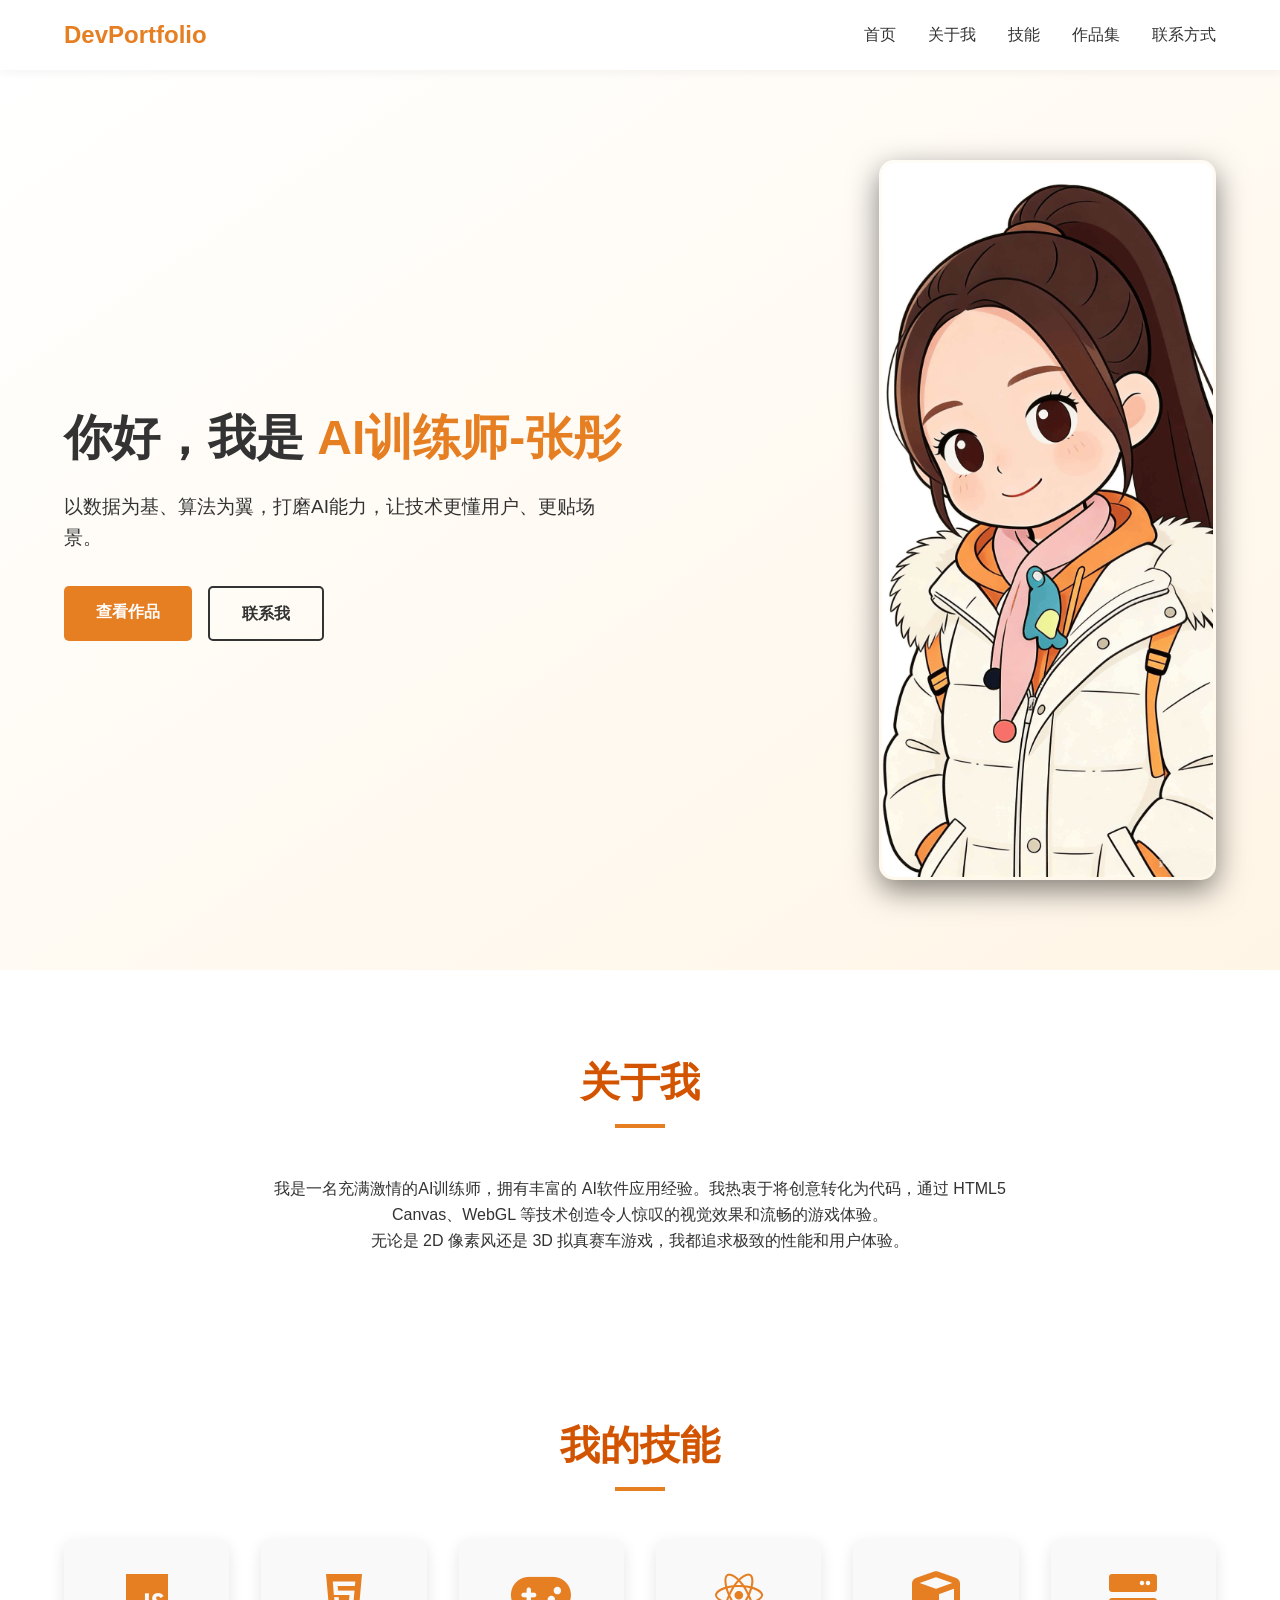
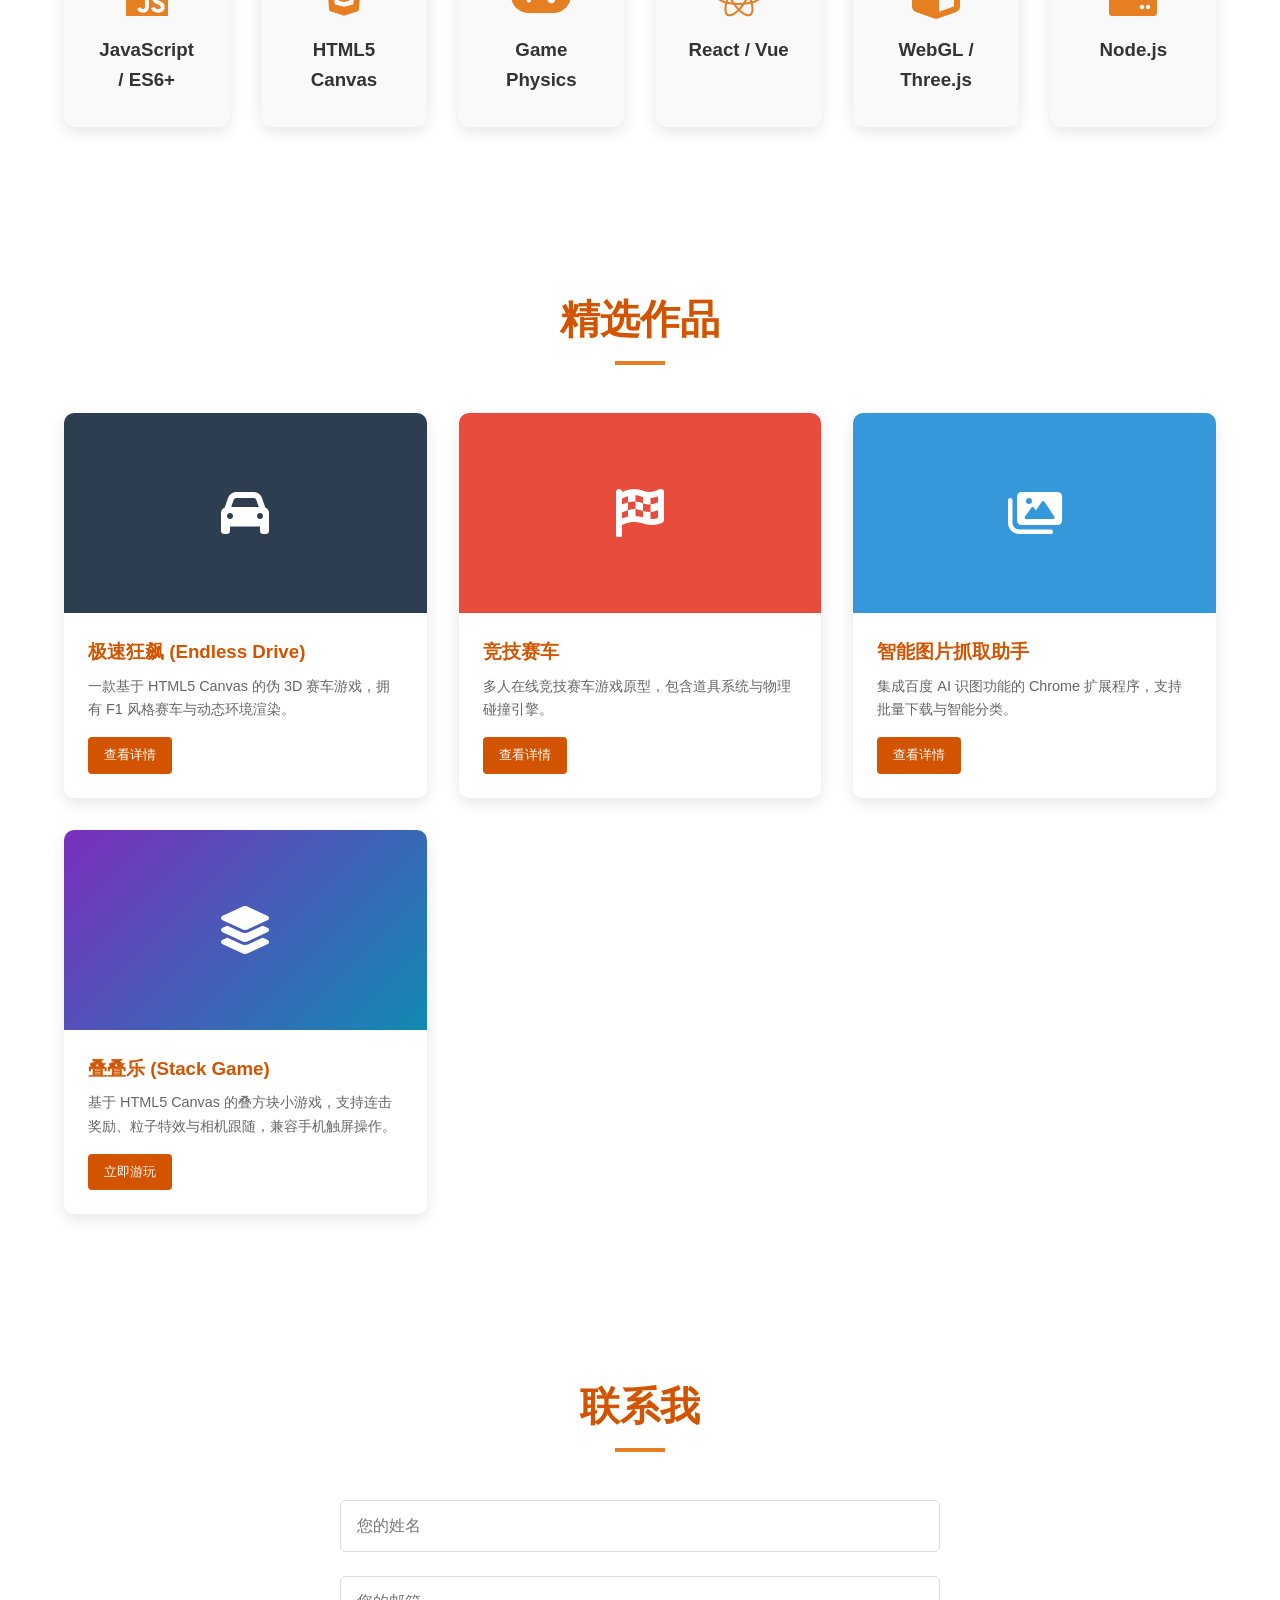
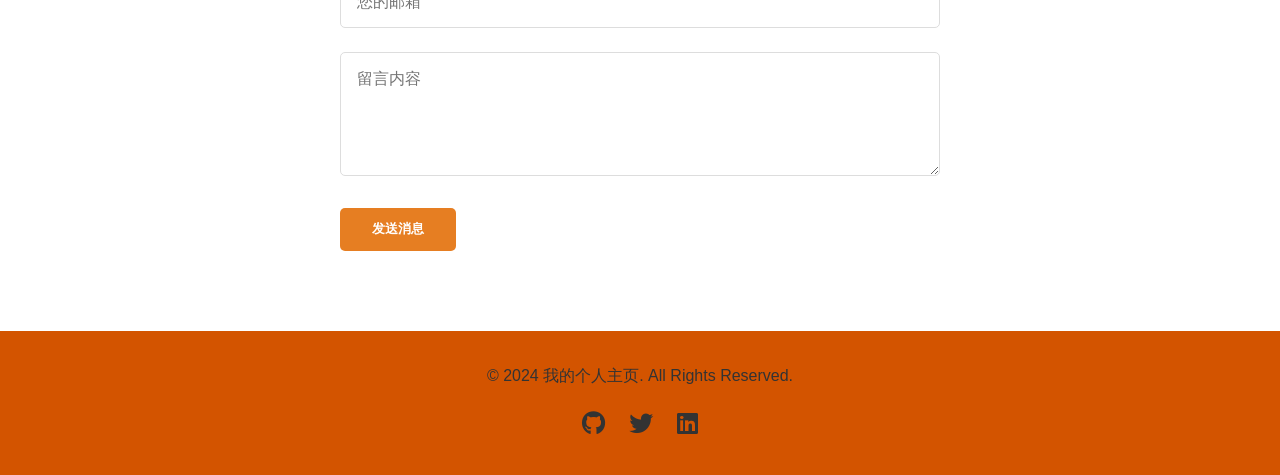
<file: index.html>
<!DOCTYPE html>
<html lang="zh-CN">
<head>
    <meta charset="UTF-8">
    <meta name="viewport" content="width=device-width, initial-scale=1.0">
    <title>我的个人主页 | AI训练师</title>
    <link rel="stylesheet" href="style.css">
    <link rel="stylesheet" href="https://cdnjs.cloudflare.com/ajax/libs/font-awesome/6.0.0/css/all.min.css">
</head>
<body>
    <!-- 导航栏 -->
    <nav class="navbar">
        <div class="logo">DevPortfolio</div>
        <ul class="nav-links">
            <li><a href="#home">首页</a></li>
            <li><a href="#about">关于我</a></li>
            <li><a href="#skills">技能</a></li>
            <li><a href="#portfolio">作品集</a></li>
            <li><a href="#contact">联系方式</a></li>
        </ul>
        <div class="hamburger">
            <i class="fas fa-bars"></i>
        </div>
    </nav>

    <!-- 首页 Hero 区域 -->
    <section id="home" class="hero">
        <div class="hero-container">
            <div class="hero-content">
                <h1>你好，我是 <span class="highlight">AI训练师-张彤</span></h1>
                <p>以数据为基、算法为翼，打磨AI能力，让技术更懂用户、更贴场景。</p>
                <div class="hero-buttons">
                    <a href="#portfolio" class="btn primary">查看作品</a>
                    <a href="#contact" class="btn secondary">联系我</a>
                </div>
            </div>
            <div class="hero-image">
                <img src="images/hero-bg.gif" alt="AI Dynamic Visual">
            </div>
        </div>
    </section>

    <!-- 关于我 -->
    <section id="about" class="section">
        <div class="container">
            <h2 class="section-title">关于我</h2>
            <div class="about-content">
                <div class="about-text">
                    <p>我是一名充满激情的AI训练师，拥有丰富的 AI软件应用经验。我热衷于将创意转化为代码，通过 HTML5 Canvas、WebGL 等技术创造令人惊叹的视觉效果和流畅的游戏体验。</p>
                    <p>无论是 2D 像素风还是 3D 拟真赛车游戏，我都追求极致的性能和用户体验。</p>
                </div>
            </div>
        </div>
    </section>

    <!-- 技能 -->
    <section id="skills" class="section bg-light">
        <div class="container">
            <h2 class="section-title">我的技能</h2>
            <div class="skills-grid">
                <div class="skill-card">
                    <i class="fab fa-js"></i>
                    <h3>JavaScript / ES6+</h3>
                </div>
                <div class="skill-card">
                    <i class="fab fa-html5"></i>
                    <h3>HTML5 Canvas</h3>
                </div>
                <div class="skill-card">
                    <i class="fas fa-gamepad"></i>
                    <h3>Game Physics</h3>
                </div>
                <div class="skill-card">
                    <i class="fab fa-react"></i>
                    <h3>React / Vue</h3>
                </div>
                <div class="skill-card">
                    <i class="fas fa-cube"></i>
                    <h3>WebGL / Three.js</h3>
                </div>
                <div class="skill-card">
                    <i class="fas fa-server"></i>
                    <h3>Node.js</h3>
                </div>
            </div>
        </div>
    </section>

    <!-- 作品集 -->
    <section id="portfolio" class="section">
        <div class="container">
            <h2 class="section-title">精选作品</h2>
            <div class="portfolio-grid">
                <!-- 项目 1 -->
                <div class="portfolio-item">
                    <div class="portfolio-image" style="background-color: #2c3e50;">
                        <i class="fas fa-car fa-3x" style="color: white;"></i>
                    </div>
                    <div class="portfolio-info">
                        <h3>极速狂飙 (Endless Drive)</h3>
                        <p>一款基于 HTML5 Canvas 的伪 3D 赛车游戏，拥有 F1 风格赛车与动态环境渲染。</p>
                        <a href="#" class="btn-sm">查看详情</a>
                    </div>
                </div>
                <!-- 项目 2 -->
                <div class="portfolio-item">
                    <div class="portfolio-image" style="background-color: #e74c3c;">
                        <i class="fas fa-flag-checkered fa-3x" style="color: white;"></i>
                    </div>
                    <div class="portfolio-info">
                        <h3>竞技赛车</h3>
                        <p>多人在线竞技赛车游戏原型，包含道具系统与物理碰撞引擎。</p>
                        <a href="#" class="btn-sm">查看详情</a>
                    </div>
                </div>
                <!-- 项目 3 -->
                <div class="portfolio-item">
                    <div class="portfolio-image" style="background-color: #3498db;">
                        <i class="fas fa-images fa-3x" style="color: white;"></i>
                    </div>
                    <div class="portfolio-info">
                        <h3>智能图片抓取助手</h3>
                        <p>集成百度 AI 识图功能的 Chrome 扩展程序，支持批量下载与智能分类。</p>
                        <a href="#" class="btn-sm">查看详情</a>
                    </div>
                </div>
                <!-- 项目 4：叠叠乐 -->
                <div class="portfolio-item">
                    <div class="portfolio-image" style="background: linear-gradient(135deg, #7B2FBE, #118AB2);">
                        <i class="fas fa-layer-group fa-3x" style="color: white;"></i>
                    </div>
                    <div class="portfolio-info">
                        <h3>叠叠乐 (Stack Game)</h3>
                        <p>基于 HTML5 Canvas 的叠方块小游戏，支持连击奖励、粒子特效与相机跟随，兼容手机触屏操作。</p>
                        <a href="game.html" class="btn-sm">立即游玩</a>
                    </div>
                </div>
            </div>
        </div>
    </section>

    <!-- 联系方式 -->
    <section id="contact" class="section bg-light">
        <div class="container">
            <h2 class="section-title">联系我</h2>
            <div class="contact-wrapper">
                <form id="contact-form">
                    <div class="form-group">
                        <input type="text" placeholder="您的姓名" required>
                    </div>
                    <div class="form-group">
                        <input type="email" placeholder="您的邮箱" required>
                    </div>
                    <div class="form-group">
                        <textarea placeholder="留言内容" rows="5" required></textarea>
                    </div>
                    <button type="submit" class="btn primary">发送消息</button>
                </form>
            </div>
        </div>
    </section>

    <!-- 页脚 -->
    <footer>
        <div class="container">
            <p>&copy; 2024 我的个人主页. All Rights Reserved.</p>
            <div class="social-links">
                <a href="#"><i class="fab fa-github"></i></a>
                <a href="#"><i class="fab fa-twitter"></i></a>
                <a href="#"><i class="fab fa-linkedin"></i></a>
            </div>
        </div>
    </footer>

    <script src="main.js"></script>
</body>
</html>
</file>
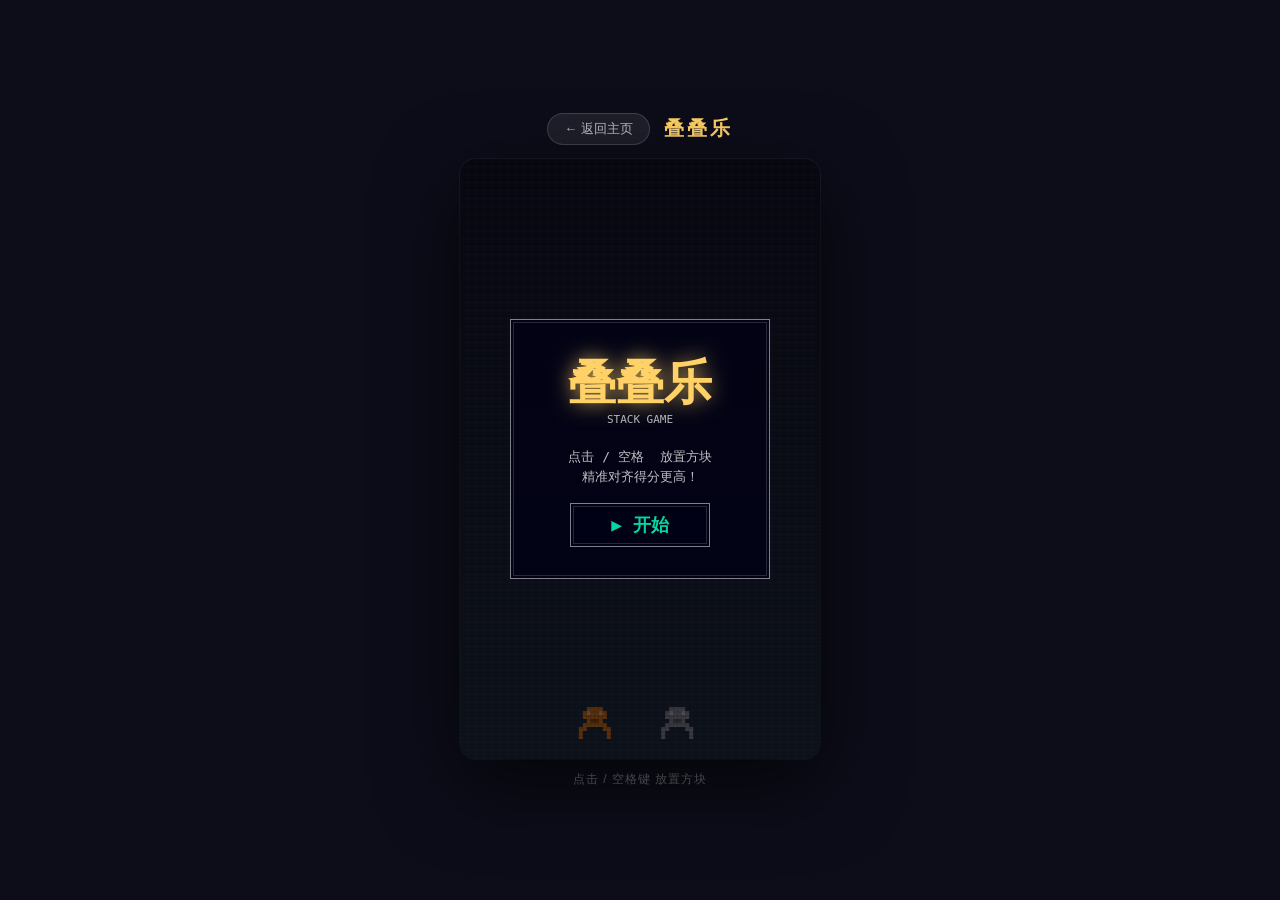
<file: game.html>
<!DOCTYPE html>
<html lang="zh-CN">
<head>
    <meta charset="UTF-8">
    <meta name="viewport" content="width=device-width, initial-scale=1.0, user-scalable=no">
    <title>叠叠乐 | Stack Game</title>
    <style>
        *, *::before, *::after { margin: 0; padding: 0; box-sizing: border-box; }
        body {
            background: #0d0d1a;
            display: flex;
            flex-direction: column;
            align-items: center;
            justify-content: center;
            min-height: 100vh;
            font-family: 'Segoe UI', Arial, sans-serif;
            overflow: hidden;
            user-select: none;
        }
        header { display: flex; align-items: center; gap: 14px; margin-bottom: 14px; }
        .back-btn {
            color: rgba(255,255,255,0.7);
            background: rgba(255,255,255,0.08);
            border: 1px solid rgba(255,255,255,0.15);
            padding: 6px 16px;
            border-radius: 20px;
            font-size: 13px;
            text-decoration: none;
            transition: background 0.2s, color 0.2s;
        }
        .back-btn:hover { background: rgba(255,255,255,0.18); color: white; }
        h1 { color: #FFD166; font-size: 20px; letter-spacing: 3px; font-weight: 700; }
        #gameCanvas {
            display: block;
            border-radius: 16px;
            box-shadow: 0 24px 80px rgba(0,0,0,0.7), 0 0 0 1px rgba(255,255,255,0.05);
            cursor: pointer;
            touch-action: none;
            max-width: calc(100vw - 20px);
            max-height: calc(100vh - 100px);
        }
        footer { margin-top: 12px; color: rgba(255,255,255,0.25); font-size: 12px; letter-spacing: 1px; }
    </style>
</head>
<body>
    <header>
        <a class="back-btn" href="index.html">← 返回主页</a>
        <h1>叠叠乐</h1>
    </header>
    <canvas id="gameCanvas"></canvas>
    <footer>点击 / 空格键 放置方块</footer>
    <script src="game.js"></script>
</body>
</html>
</file>
<file: style.css>
/* Reset & Global Styles */
* {
    margin: 0;
    padding: 0;
    box-sizing: border-box;
    font-family: 'Segoe UI', Tahoma, Geneva, Verdana, sans-serif;
}

:root {
    --primary-color: #e67e22; /* 橙色 */
    --secondary-color: #d35400; /* 深橙色，用于 hover 或强调 */
    --accent-color: #2c3e50; /* 深色辅助，用于深色背景块 */
    --bg-dark: #ffffff; /* 导航栏背景改为白色 */
    --bg-light: #f9f9f9; /* 浅灰背景 */
    --text-light: #333333; /* 浅色背景上的深色文字 */
    --text-dark: #ffffff; /* 深色背景上的浅色文字 */
    --font-size-base: 16px;
}

body {
    background-color: #ffffff; /* 整体背景改为白色 */
    color: var(--text-light);
    line-height: 1.6;
    overflow-x: hidden;
}

a {
    text-decoration: none;
    color: inherit;
    transition: color 0.3s ease;
}

ul {
    list-style: none;
}

/* Navbar */
.navbar {
    display: flex;
    justify-content: space-between;
    align-items: center;
    padding: 1rem 5%;
    background-color: #ffffff; /* 导航栏白色 */
    color: var(--text-light); /* 导航栏文字深色 */
    position: sticky;
    top: 0;
    z-index: 1000;
    box-shadow: 0 2px 10px rgba(0,0,0,0.05); /* 阴影变淡 */
}

.logo {
    font-size: 1.5rem;
    font-weight: bold;
    color: var(--primary-color);
}

.nav-links {
    display: flex;
    gap: 2rem;
}

.nav-links li a:hover {
    color: var(--primary-color);
}

.hamburger {
    display: none;
    font-size: 1.5rem;
    cursor: pointer;
}

/* Hero Section */
.hero {
    height: 100vh;
    /* 移除深色遮罩，背景改为纯白或极淡的橙色渐变 */
    background: linear-gradient(to bottom right, #ffffff, #fff5e6); 
    /* background-size: cover; */ /* 不再需要背景图 */
    /* background-position: center; */
    display: flex;
    justify-content: center;
    align-items: center;
    color: var(--text-light); /* 文字改为深色 */
    padding: 0 5%; 
}

.hero-container {
    display: flex;
    align-items: center; /* 垂直居中对齐 */
    justify-content: space-between;
    max-width: 1200px;
    width: 100%;
    gap: 2rem;
    height: 100%; /* 确保容器高度占满 */
}

.hero-content {
    flex: 1;
    text-align: left;
    /* 确保内容垂直居中 */
    display: flex;
    flex-direction: column;
    justify-content: center;
}

.hero-image {
    flex: 1;
    display: flex;
    justify-content: flex-end; /* 图片靠右 */
    align-items: center;
    height: 100%; /* 确保高度一致 */
}

.hero-image img {
    max-width: 100%;
    max-height: 80vh; /* 限制最大高度，防止溢出 */
    width: auto;
    object-fit: contain; /* 保持比例 */
    border-radius: 15px;
    box-shadow: 0 10px 30px rgba(0,0,0,0.5);
    border: 3px solid rgba(255, 255, 255, 0.1);
    /* 移除浮动动画，保持对齐稳定 */
    /* animation: float 6s ease-in-out infinite; */
}

@keyframes float {
    0% { transform: translateY(0px); }
    50% { transform: translateY(-20px); }
    100% { transform: translateY(0px); }
}

.hero-content h1 {
    font-size: 3rem;
    margin-bottom: 1rem;
}

.highlight {
    color: var(--primary-color);
}

.hero-content p {
    font-size: 1.2rem;
    margin-bottom: 2rem;
    max-width: 600px;
    /* margin-left: auto;  移除居中 */
    /* margin-right: auto; 移除居中 */
}

.hero-buttons {
    display: flex;
    gap: 1rem;
    justify-content: flex-start; /* 按钮靠左 */
}

/* Responsive for Hero */
@media (max-width: 768px) {
    .hero-container {
        flex-direction: column-reverse; /* 手机端图片在上面或下面 */
        text-align: center;
    }
    
    .hero-content {
        text-align: center;
    }
    
    .hero-buttons {
        justify-content: center;
    }

    .hero-image img {
        max-width: 80%; /* 手机端图片稍微小一点 */
        margin-bottom: 20px;
    }
}

.btn {
    padding: 0.8rem 2rem;
    border-radius: 5px;
    font-weight: bold;
    cursor: pointer;
    transition: transform 0.3s ease, background-color 0.3s ease;
}

.btn:hover {
    transform: translateY(-3px);
}

.btn.primary {
    background-color: var(--primary-color);
    color: white;
    border: none;
}

.btn.primary:hover {
    background-color: #2980b9;
}

.btn.secondary {
    background-color: transparent;
    border: 2px solid var(--text-light);
    color: var(--text-light);
}

.btn.secondary:hover {
    background-color: var(--text-light);
    color: var(--text-dark);
}

/* Sections General */
.section {
    padding: 5rem 5%;
}

.bg-light {
    background-color: #fff;
}

.container {
    max-width: 1200px;
    margin: 0 auto;
}

.section-title {
    text-align: center;
    font-size: 2.5rem;
    margin-bottom: 3rem;
    color: var(--secondary-color);
    position: relative;
}

.section-title::after {
    content: '';
    display: block;
    width: 50px;
    height: 4px;
    background-color: var(--primary-color);
    margin: 10px auto 0;
}

/* About Section */
.about-content {
    text-align: center;
    max-width: 800px;
    margin: 0 auto;
}

/* Skills Section */
.skills-grid {
    display: grid;
    grid-template-columns: repeat(auto-fit, minmax(150px, 1fr));
    gap: 2rem;
    text-align: center;
}

.skill-card {
    background: var(--bg-light);
    padding: 2rem;
    border-radius: 10px;
    box-shadow: 0 5px 15px rgba(0,0,0,0.1);
    transition: transform 0.3s ease;
}

.skill-card:hover {
    transform: translateY(-10px);
}

.skill-card i {
    font-size: 3rem;
    color: var(--primary-color);
    margin-bottom: 1rem;
}

/* Portfolio Section */
.portfolio-grid {
    display: grid;
    grid-template-columns: repeat(auto-fit, minmax(300px, 1fr));
    gap: 2rem;
}

.portfolio-item {
    background: white;
    border-radius: 10px;
    overflow: hidden;
    box-shadow: 0 5px 15px rgba(0,0,0,0.1);
    transition: transform 0.3s ease;
}

.portfolio-item:hover {
    transform: translateY(-5px);
}

.portfolio-image {
    height: 200px;
    display: flex;
    justify-content: center;
    align-items: center;
}

.portfolio-info {
    padding: 1.5rem;
}

.portfolio-info h3 {
    margin-bottom: 0.5rem;
    color: var(--secondary-color);
}

.portfolio-info p {
    color: #666;
    margin-bottom: 1rem;
    font-size: 0.9rem;
}

.btn-sm {
    display: inline-block;
    padding: 0.5rem 1rem;
    background-color: var(--secondary-color);
    color: white;
    border-radius: 4px;
    font-size: 0.8rem;
}

.btn-sm:hover {
    background-color: var(--primary-color);
}

/* Contact Section */
.contact-wrapper {
    max-width: 600px;
    margin: 0 auto;
}

.form-group {
    margin-bottom: 1.5rem;
}

.form-group input,
.form-group textarea {
    width: 100%;
    padding: 1rem;
    border: 1px solid #ddd;
    border-radius: 5px;
    font-size: 1rem;
}

.form-group textarea {
    resize: vertical;
}

/* Footer */
footer {
    background-color: var(--secondary-color);
    color: var(--text-light);
    padding: 2rem 5%;
    text-align: center;
}

.social-links {
    margin-top: 1rem;
    display: flex;
    justify-content: center;
    gap: 1.5rem;
}

.social-links a {
    font-size: 1.5rem;
    color: var(--text-light);
}

.social-links a:hover {
    color: var(--primary-color);
}

/* Responsive */
@media (max-width: 768px) {
    .nav-links {
        display: none;
        flex-direction: column;
        position: absolute;
        top: 60px;
        right: 0;
        background-color: var(--bg-dark);
        width: 100%;
        text-align: center;
        padding: 1rem 0;
    }

    .nav-links.active {
        display: flex;
    }

    .hamburger {
        display: block;
    }

    .hero-content h1 {
        font-size: 2rem;
    }
}
</file>
